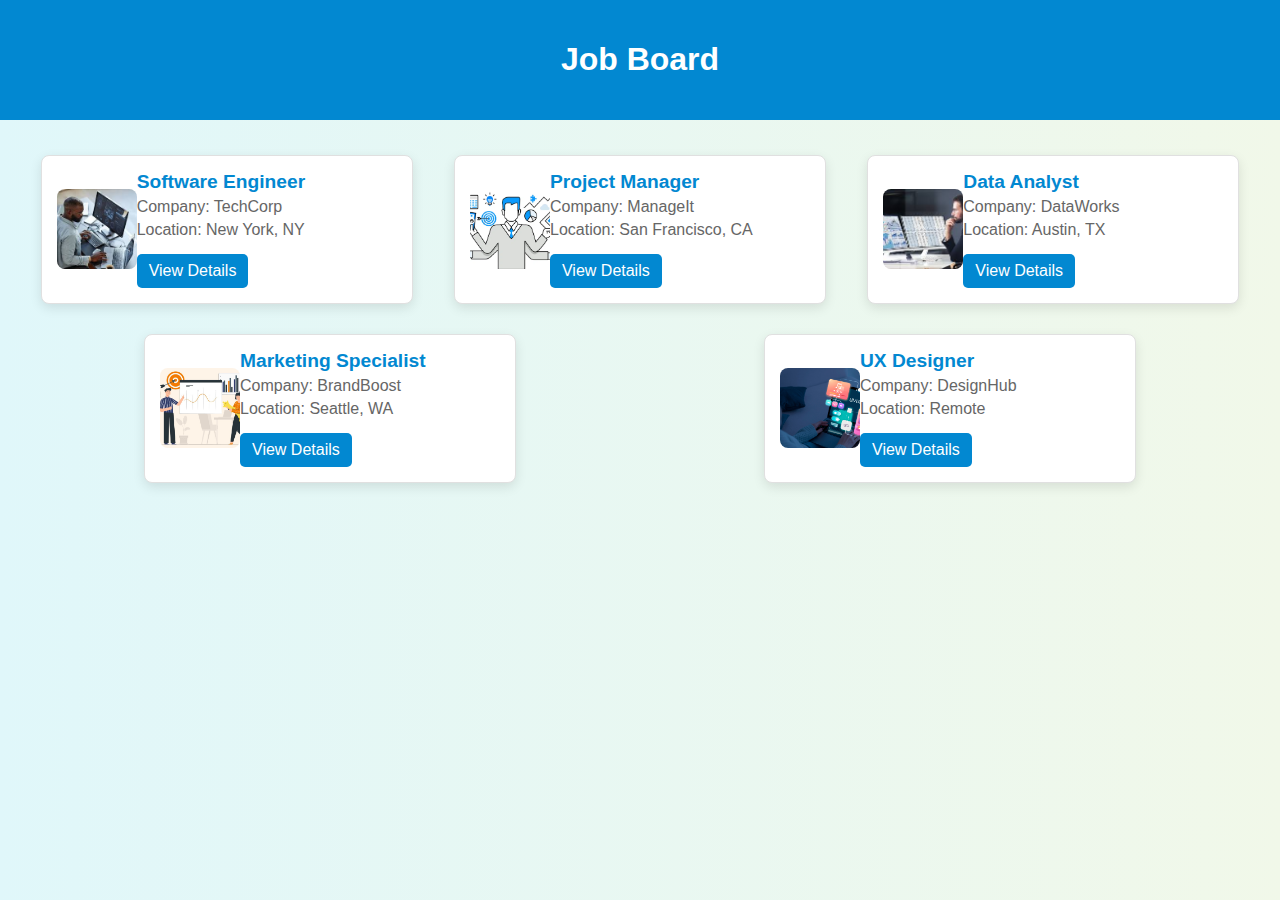
<file: index.html>
<!DOCTYPE html>
<html lang="en">
<head>
    <meta charset="UTF-8">
    <meta name="viewport" content="width=device-width, initial-scale=1.0">
    <title>Job Board</title>
    <link rel="stylesheet" href="styles.css">
</head>
<body>
    <header>
        <h1>Job Board</h1>
    </header>
    
    <main>
        <section class="job-listings">
            <!-- Software Engineer Job Card -->
            <div class="job-card">
                <img src="images/software-engineer.jpg" alt="Software Engineer" class="job-image">
                <div class="job-content">
                    <h2>Software Engineer</h2>
                    <p>Company: TechCorp</p>
                    <p>Location: New York, NY</p>
                    <a href="software-engineer.html">View Details</a>
                </div>
            </div>

            <!-- Project Manager Job Card -->
            <div class="job-card">
                <img src="images/project-manager.jpg" alt="Project Manager" class="job-image">
                <div class="job-content">
                    <h2>Project Manager</h2>
                    <p>Company: ManageIt</p>
                    <p>Location: San Francisco, CA</p>
                    <a href="project-manager.html">View Details</a>
                </div>
            </div>

            <!-- Data Analyst Job Card -->
            <div class="job-card">
                <img src="images/data-analyst.jpg" alt="Data Analyst" class="job-image">
                <div class="job-content">
                    <h2>Data Analyst</h2>
                    <p>Company: DataWorks</p>
                    <p>Location: Austin, TX</p>
                    <a href="data-analyst.html">View Details</a>
                </div>
            </div>

            <!-- Marketing Specialist Job Card -->
            <div class="job-card">
                <img src="images/marketing-specialist.jpg" alt="Marketing Specialist" class="job-image">
                <div class="job-content">
                    <h2>Marketing Specialist</h2>
                    <p>Company: BrandBoost</p>
                    <p>Location: Seattle, WA</p>
                    <a href="marketing-specialist.html">View Details</a>
                </div>
            </div>

            <!-- UX Designer Job Card -->
            <div class="job-card">
                <img src="images/ui-ux-designer.jpg" alt="UX Designer" class="job-image">
                <div class="job-content">
                    <h2>UX Designer</h2>
                    <p>Company: DesignHub</p>
                    <p>Location: Remote</p>
                    <a href="ui-ux-designer.html">View Details</a>
                </div>
            </div>
        </section>
    </main>
</body>
</html>
</file>
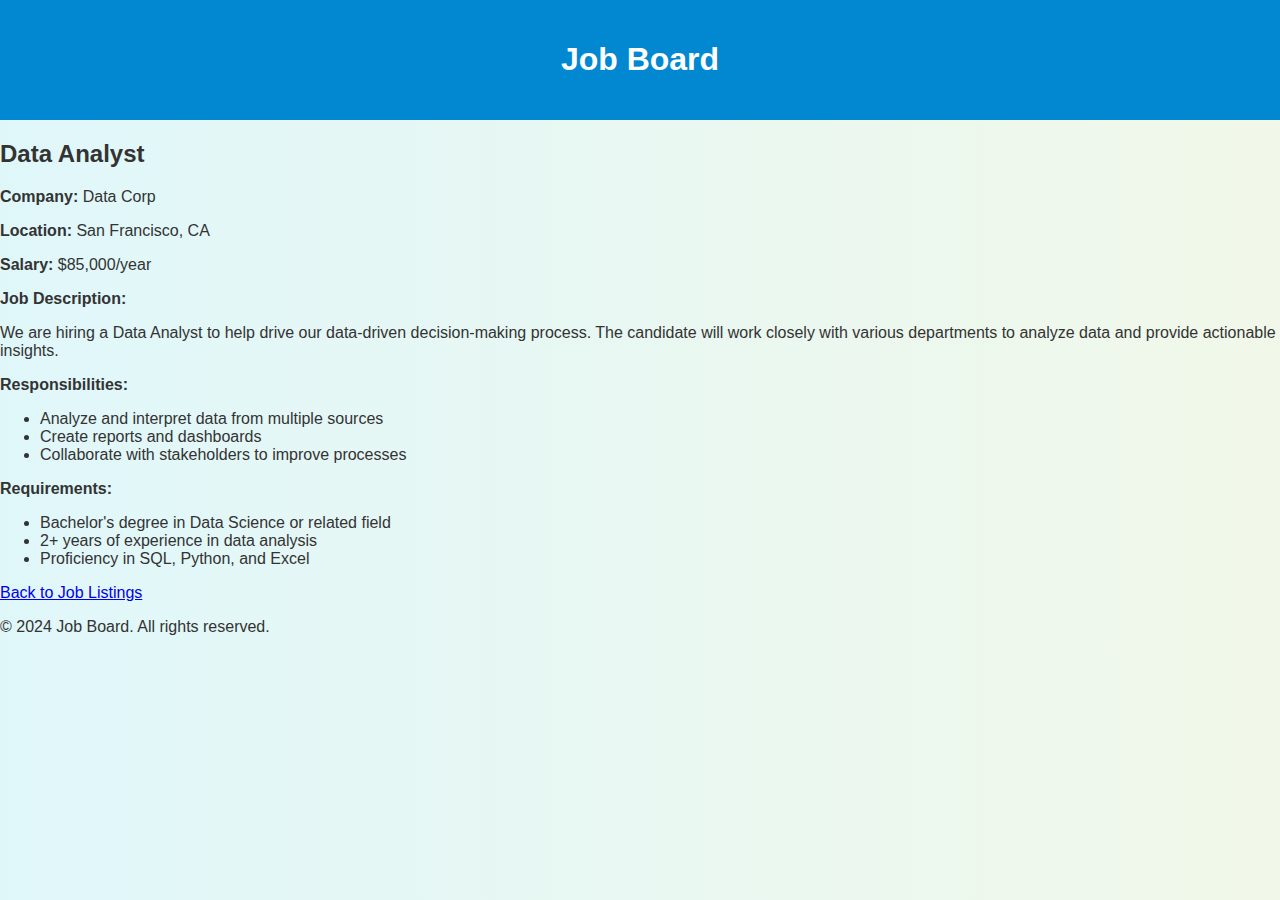
<file: data-analyst.html>
<!DOCTYPE html>
<html lang="en">
<head>
    <meta charset="UTF-8">
    <meta name="viewport" content="width=device-width, initial-scale=1.0">
    <title>Data Analyst Job Details</title>
    <link rel="stylesheet" href="styles.css">
</head>
<body>
    <header>
        <div class="container">
            <h1>Job Board</h1>
        </div>
    </header>

    <section class="job-details">
        <div class="container">
            <h2>Data Analyst</h2>
            <p><strong>Company:</strong> Data Corp</p>
            <p><strong>Location:</strong> San Francisco, CA</p>
            <p><strong>Salary:</strong> $85,000/year</p>
            <p><strong>Job Description:</strong></p>
            <p>We are hiring a Data Analyst to help drive our data-driven decision-making process. The candidate will work closely with various departments to analyze data and provide actionable insights.</p>
            <p><strong>Responsibilities:</strong></p>
            <ul>
                <li>Analyze and interpret data from multiple sources</li>
                <li>Create reports and dashboards</li>
                <li>Collaborate with stakeholders to improve processes</li>
            </ul>
            <p><strong>Requirements:</strong></p>
            <ul>
                <li>Bachelor's degree in Data Science or related field</li>
                <li>2+ years of experience in data analysis</li>
                <li>Proficiency in SQL, Python, and Excel</li>
            </ul>
            <a href="index.html" class="back-link">Back to Job Listings</a>
        </div>
    </section>

    <footer>
        <div class="container">
            <p>&copy; 2024 Job Board. All rights reserved.</p>
        </div>
    </footer>
</body>
</html>
</file>
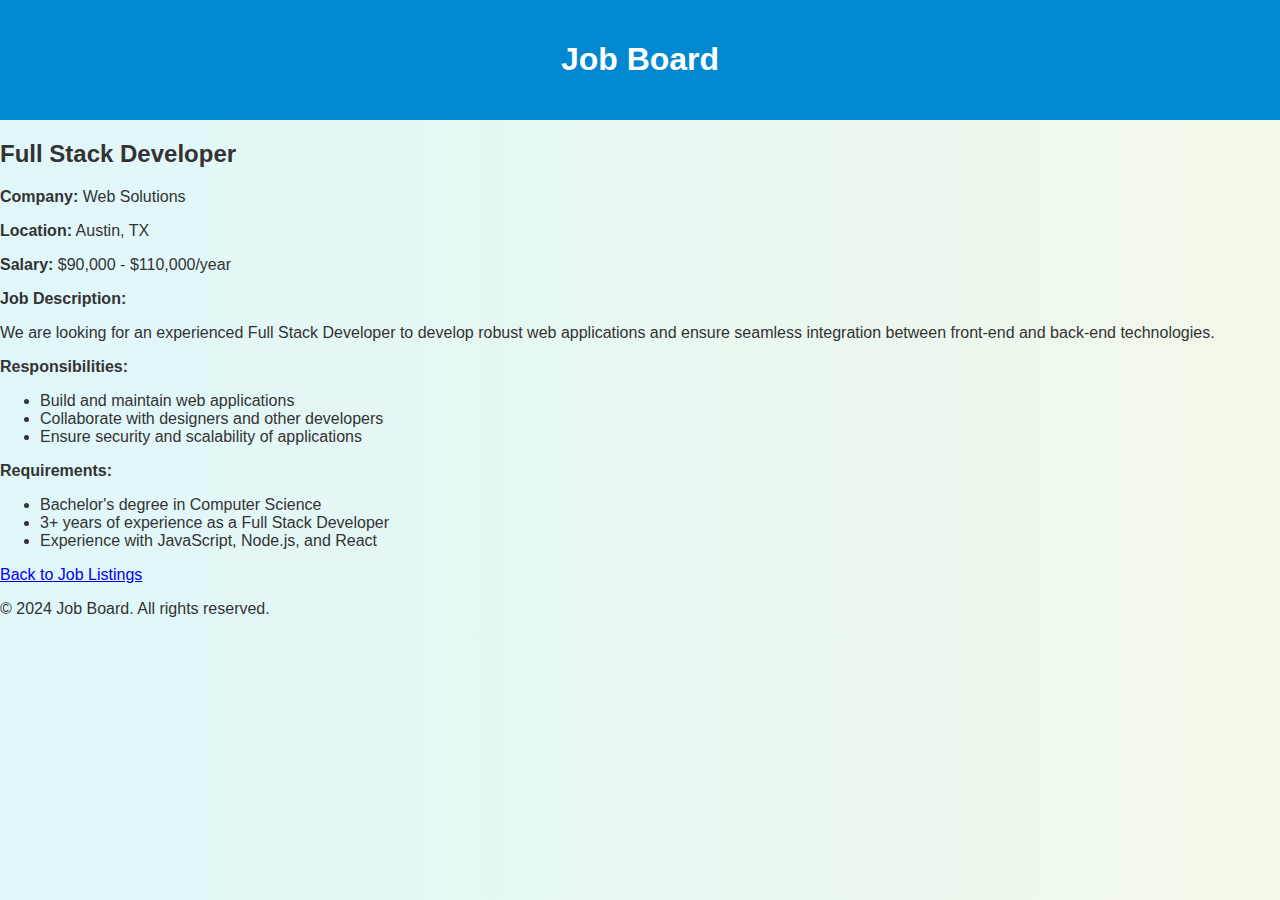
<file: full-stack-developer.html>
<!DOCTYPE html>
<html lang="en">
<head>
    <meta charset="UTF-8">
    <meta name="viewport" content="width=device-width, initial-scale=1.0">
    <title>Full Stack Developer Job Details</title>
    <link rel="stylesheet" href="styles.css">
</head>
<body>
    <header>
        <div class="container">
            <h1>Job Board</h1>
        </div>
    </header>

    <section class="job-details">
        <div class="container">
            <h2>Full Stack Developer</h2>
            <p><strong>Company:</strong> Web Solutions</p>
            <p><strong>Location:</strong> Austin, TX</p>
            <p><strong>Salary:</strong> $90,000 - $110,000/year</p>
            <p><strong>Job Description:</strong></p>
            <p>We are looking for an experienced Full Stack Developer to develop robust web applications and ensure seamless integration between front-end and back-end technologies.</p>
            <p><strong>Responsibilities:</strong></p>
            <ul>
                <li>Build and maintain web applications</li>
                <li>Collaborate with designers and other developers</li>
                <li>Ensure security and scalability of applications</li>
            </ul>
            <p><strong>Requirements:</strong></p>
            <ul>
                <li>Bachelor's degree in Computer Science</li>
                <li>3+ years of experience as a Full Stack Developer</li>
                <li>Experience with JavaScript, Node.js, and React</li>
            </ul>
            <a href="index.html" class="back-link">Back to Job Listings</a>
        </div>
    </section>

    <footer>
        <div class="container">
            <p>&copy; 2024 Job Board. All rights reserved.</p>
        </div>
    </footer>
</body>
</html>
</file>
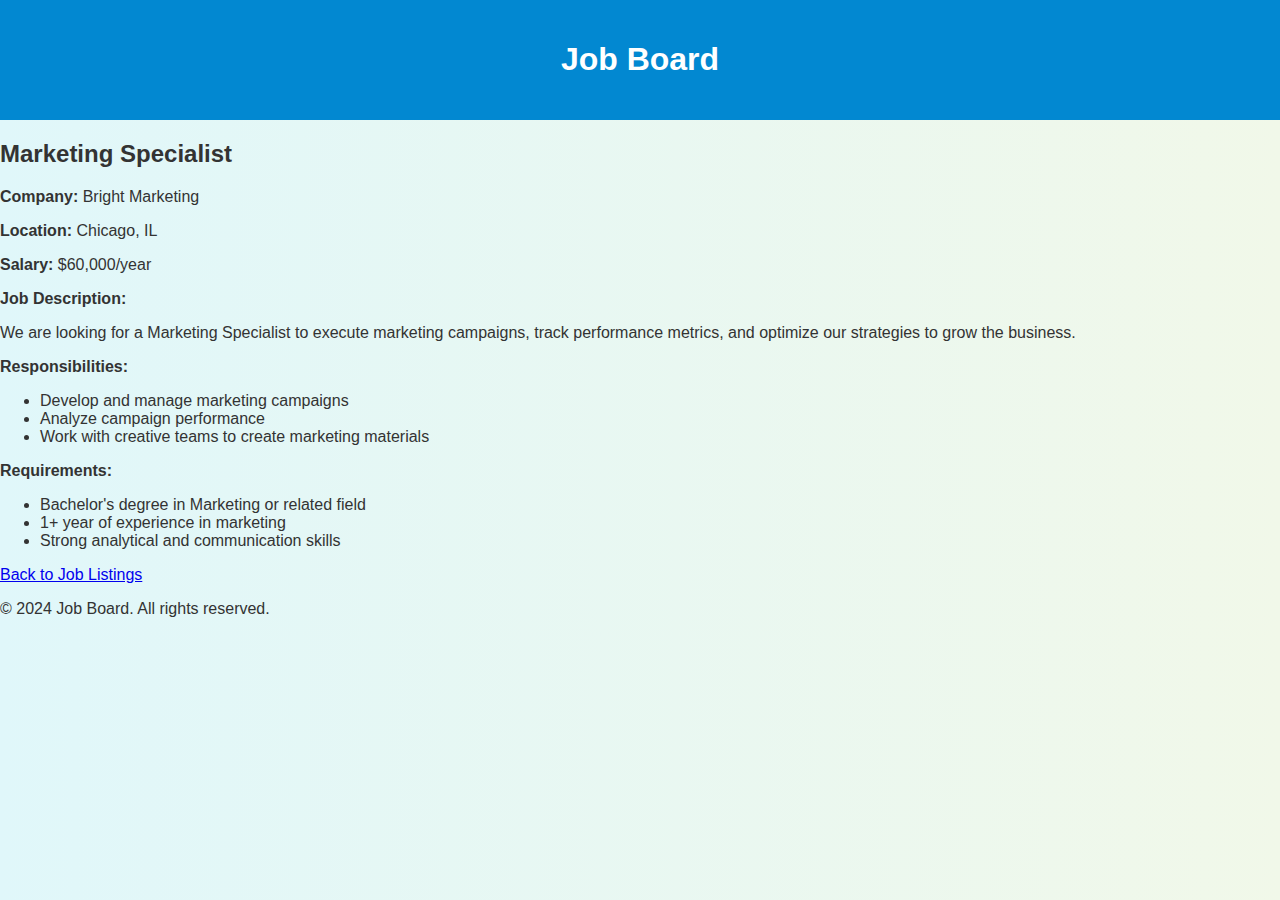
<file: marketing-specialist.html>
<!DOCTYPE html>
<html lang="en">
<head>
    <meta charset="UTF-8">
    <meta name="viewport" content="width=device-width, initial-scale=1.0">
    <title>Marketing Specialist Job Details</title>
    <link rel="stylesheet" href="styles.css">
</head>
<body>
    <header>
        <div class="container">
            <h1>Job Board</h1>
        </div>
    </header>

    <section class="job-details">
        <div class="container">
            <h2>Marketing Specialist</h2>
            <p><strong>Company:</strong> Bright Marketing</p>
            <p><strong>Location:</strong> Chicago, IL</p>
            <p><strong>Salary:</strong> $60,000/year</p>
            <p><strong>Job Description:</strong></p>
            <p>We are looking for a Marketing Specialist to execute marketing campaigns, track performance metrics, and optimize our strategies to grow the business.</p>
            <p><strong>Responsibilities:</strong></p>
            <ul>
                <li>Develop and manage marketing campaigns</li>
                <li>Analyze campaign performance</li>
                <li>Work with creative teams to create marketing materials</li>
            </ul>
            <p><strong>Requirements:</strong></p>
            <ul>
                <li>Bachelor's degree in Marketing or related field</li>
                <li>1+ year of experience in marketing</li>
                <li>Strong analytical and communication skills</li>
            </ul>
            <a href="index.html" class="back-link">Back to Job Listings</a>
        </div>
    </section>

    <footer>
        <div class="container">
            <p>&copy; 2024 Job Board. All rights reserved.</p>
        </div>
    </footer>
</body>
</html>
</file>
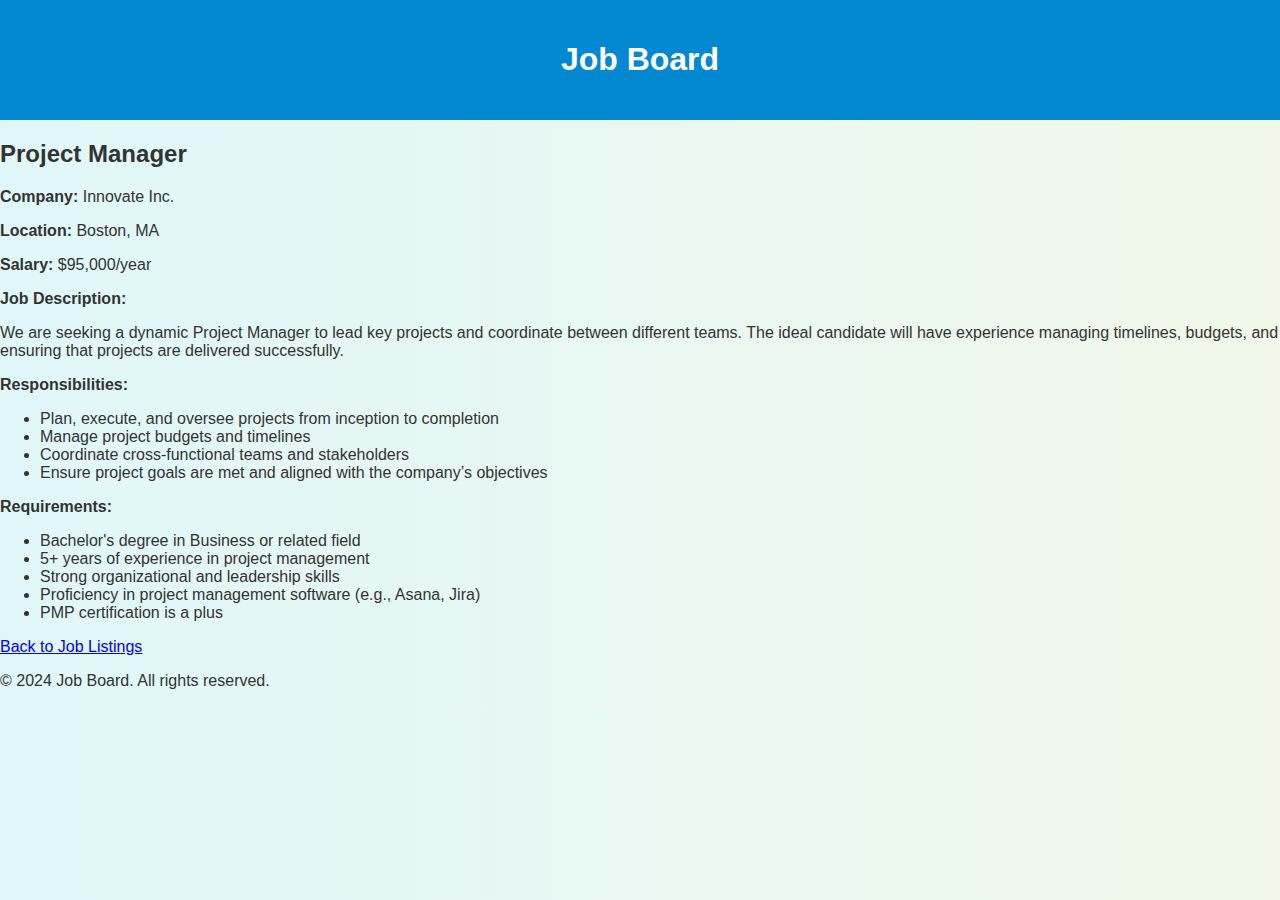
<file: project-manager.html>
<!DOCTYPE html>
<html lang="en">
<head>
    <meta charset="UTF-8">
    <meta name="viewport" content="width=device-width, initial-scale=1.0">
    <title>Project Manager Job Details</title>
    <link rel="stylesheet" href="styles.css">
</head>
<body>
    <header>
        <div class="container">
            <h1>Job Board</h1>
        </div>
    </header>

    <section class="job-details">
        <div class="container">
            <h2>Project Manager</h2>
            <p><strong>Company:</strong> Innovate Inc.</p>
            <p><strong>Location:</strong> Boston, MA</p>
            <p><strong>Salary:</strong> $95,000/year</p>
            <p><strong>Job Description:</strong></p>
            <p>We are seeking a dynamic Project Manager to lead key projects and coordinate between different teams. The ideal candidate will have experience managing timelines, budgets, and ensuring that projects are delivered successfully.</p>
            <p><strong>Responsibilities:</strong></p>
            <ul>
                <li>Plan, execute, and oversee projects from inception to completion</li>
                <li>Manage project budgets and timelines</li>
                <li>Coordinate cross-functional teams and stakeholders</li>
                <li>Ensure project goals are met and aligned with the company’s objectives</li>
            </ul>
            <p><strong>Requirements:</strong></p>
            <ul>
                <li>Bachelor's degree in Business or related field</li>
                <li>5+ years of experience in project management</li>
                <li>Strong organizational and leadership skills</li>
                <li>Proficiency in project management software (e.g., Asana, Jira)</li>
                <li>PMP certification is a plus</li>
            </ul>
            <a href="index.html" class="back-link">Back to Job Listings</a>
        </div>
    </section>

    <footer>
        <div class="container">
            <p>&copy; 2024 Job Board. All rights reserved.</p>
        </div>
    </footer>
</body>
</html>
</file>
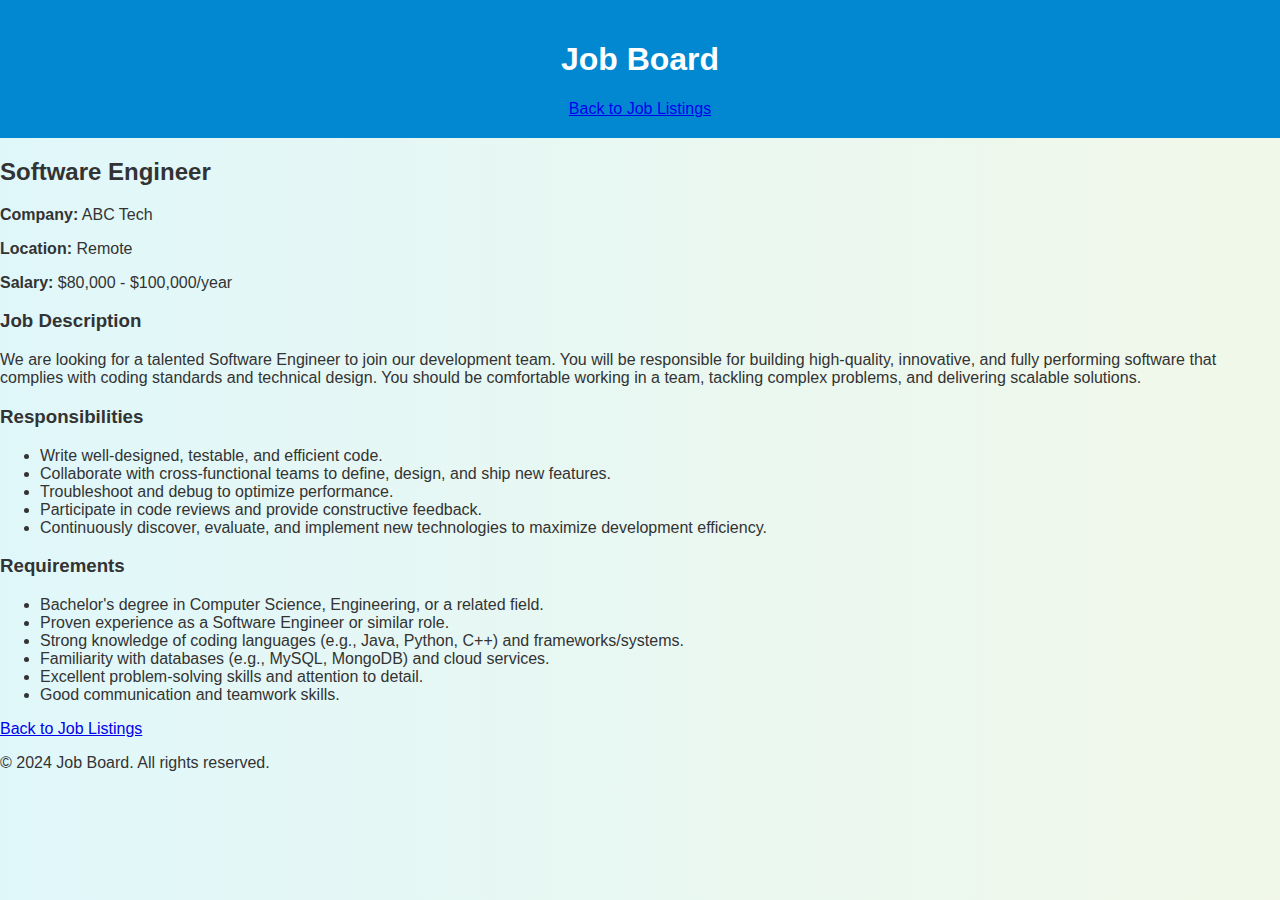
<file: software-engineer.html>
<!DOCTYPE html>
<html lang="en">
<head>
    <meta charset="UTF-8">
    <meta name="viewport" content="width=device-width, initial-scale=1.0">
    <title>Software Engineer - Job Details</title>
    <link rel="stylesheet" href="styles.css"> <!-- Adjust path if using folders -->
</head>
<body>
    <header>
        <div class="container">
            <h1>Job Board</h1>
            <nav>
                <a href="index.html" class="back-link">Back to Job Listings</a>
            </nav>
        </div>
    </header>

    <section class="job-details">
        <div class="container">
            <h2>Software Engineer</h2>
            <p><strong>Company:</strong> ABC Tech</p>
            <p><strong>Location:</strong> Remote</p>
            <p><strong>Salary:</strong> $80,000 - $100,000/year</p>

            <h3>Job Description</h3>
            <p>We are looking for a talented Software Engineer to join our development team. You will be responsible for building high-quality, innovative, and fully performing software that complies with coding standards and technical design. You should be comfortable working in a team, tackling complex problems, and delivering scalable solutions.</p>

            <h3>Responsibilities</h3>
            <ul>
                <li>Write well-designed, testable, and efficient code.</li>
                <li>Collaborate with cross-functional teams to define, design, and ship new features.</li>
                <li>Troubleshoot and debug to optimize performance.</li>
                <li>Participate in code reviews and provide constructive feedback.</li>
                <li>Continuously discover, evaluate, and implement new technologies to maximize development efficiency.</li>
            </ul>

            <h3>Requirements</h3>
            <ul>
                <li>Bachelor's degree in Computer Science, Engineering, or a related field.</li>
                <li>Proven experience as a Software Engineer or similar role.</li>
                <li>Strong knowledge of coding languages (e.g., Java, Python, C++) and frameworks/systems.</li>
                <li>Familiarity with databases (e.g., MySQL, MongoDB) and cloud services.</li>
                <li>Excellent problem-solving skills and attention to detail.</li>
                <li>Good communication and teamwork skills.</li>
            </ul>

            <a href="index.html" class="back-link">Back to Job Listings</a>
        </div>
    </section>

    <footer>
        <div class="container">
            <p>&copy; 2024 Job Board. All rights reserved.</p>
        </div>
    </footer>
</body>
</html>
</file>
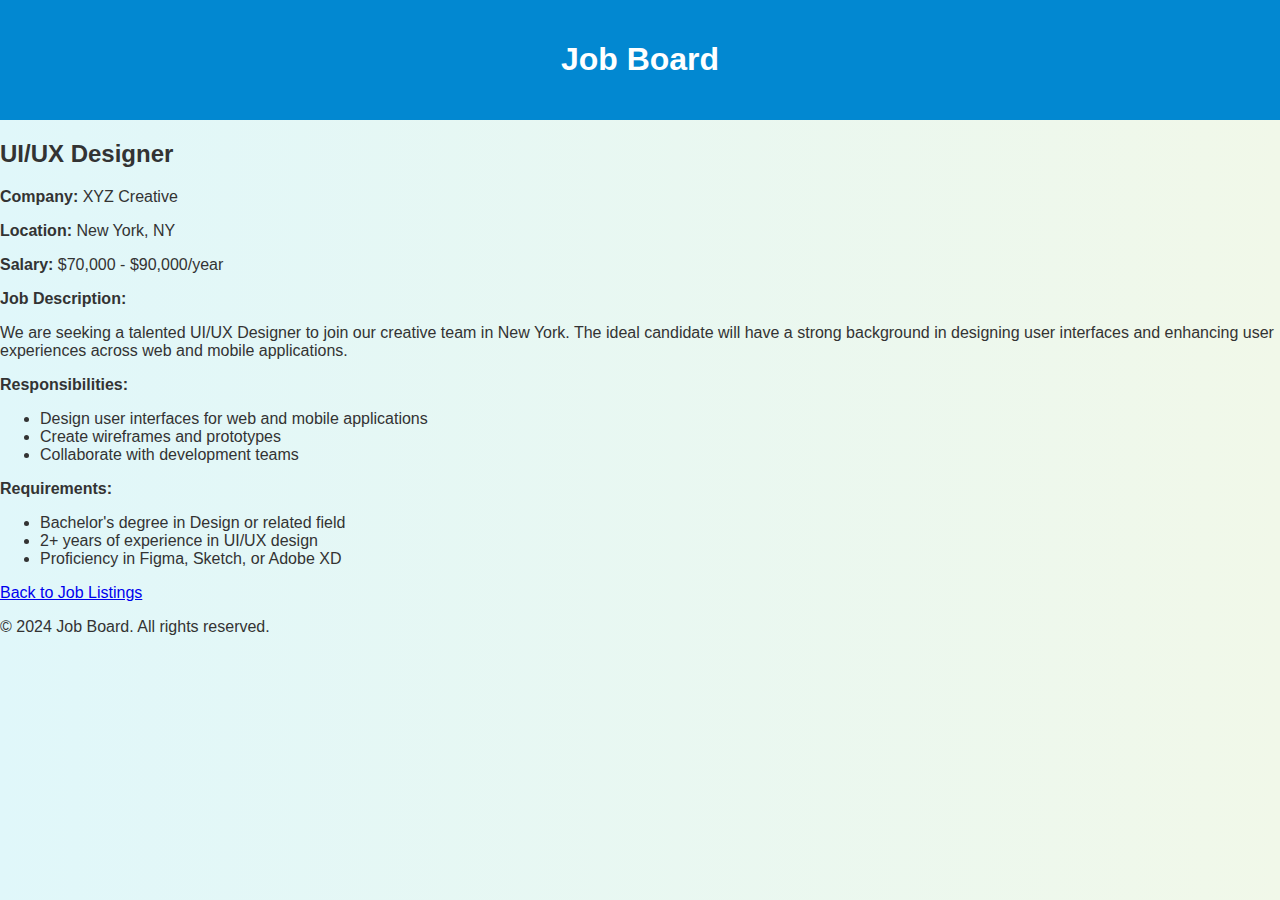
<file: ui-ux-designer.html>
<!DOCTYPE html>
<html lang="en">
<head>
    <meta charset="UTF-8">
    <meta name="viewport" content="width=device-width, initial-scale=1.0">
    <title>UI/UX Designer Job Details</title>
    <link rel="stylesheet" href="styles.css">
</head>
<body>
    <header>
        <div class="container">
            <h1>Job Board</h1>
        </div>
    </header>

    <section class="job-details">
        <div class="container">
            <h2>UI/UX Designer</h2>
            <p><strong>Company:</strong> XYZ Creative</p>
            <p><strong>Location:</strong> New York, NY</p>
            <p><strong>Salary:</strong> $70,000 - $90,000/year</p>
            <p><strong>Job Description:</strong></p>
            <p>We are seeking a talented UI/UX Designer to join our creative team in New York. The ideal candidate will have a strong background in designing user interfaces and enhancing user experiences across web and mobile applications.</p>
            <p><strong>Responsibilities:</strong></p>
            <ul>
                <li>Design user interfaces for web and mobile applications</li>
                <li>Create wireframes and prototypes</li>
                <li>Collaborate with development teams</li>
            </ul>
            <p><strong>Requirements:</strong></p>
            <ul>
                <li>Bachelor's degree in Design or related field</li>
                <li>2+ years of experience in UI/UX design</li>
                <li>Proficiency in Figma, Sketch, or Adobe XD</li>
            </ul>
            <a href="index.html" class="back-link">Back to Job Listings</a>
        </div>
    </section>

    <footer>
        <div class="container">
            <p>&copy; 2024 Job Board. All rights reserved.</p>
        </div>
    </footer>
</body>
</html>
</file>
<file: styles.css>
body {
    font-family: Arial, sans-serif;
    background: linear-gradient(to right, #e0f7fa, #f1f8e9);
    color: #333;
    margin: 0;
    padding: 0;
}

header {
    background-color: #0288d1;
    color: #fff;
    padding: 20px;
    text-align: center;
}

.job-listings {
    display: flex;
    flex-wrap: wrap;
    justify-content: space-around;
    padding: 20px;
}

.job-card {
    background-color: #fff;
    border: 1px solid #e0e0e0;
    border-radius: 8px;
    box-shadow: 0px 4px 12px rgba(0, 0, 0, 0.1);
    display: flex;
    align-items: center;
    width: 340px;
    margin: 15px;
    padding: 15px;
    text-align: left;
    transition: transform 0.3s, box-shadow 0.3s;
}

.job-card:hover {
    transform: translateY(-5px);
    box-shadow: 0px 6px 16px rgba(0, 0, 0, 0.15);
}

.job-image-container {
    flex-shrink: 0;
    margin-right: 15px;
}

.job-image {
    width: 80px;
    height: 80px;
    border-radius: 8px;
    object-fit: cover;
}

.job-content {
    flex: 1;
}

.job-content h2 {
    font-size: 1.2em;
    color: #0288d1;
    margin: 0 0 5px 0;
}

.job-content p {
    margin: 5px 0;
    color: #666;
}

.job-content a {
    display: inline-block;
    margin-top: 10px;
    padding: 8px 12px;
    color: #fff;
    background-color: #0288d1;
    border-radius: 5px;
    text-decoration: none;
    transition: background-color 0.3s;
}

.job-content a:hover {
    background-color: #0277bd;
}
</file>
